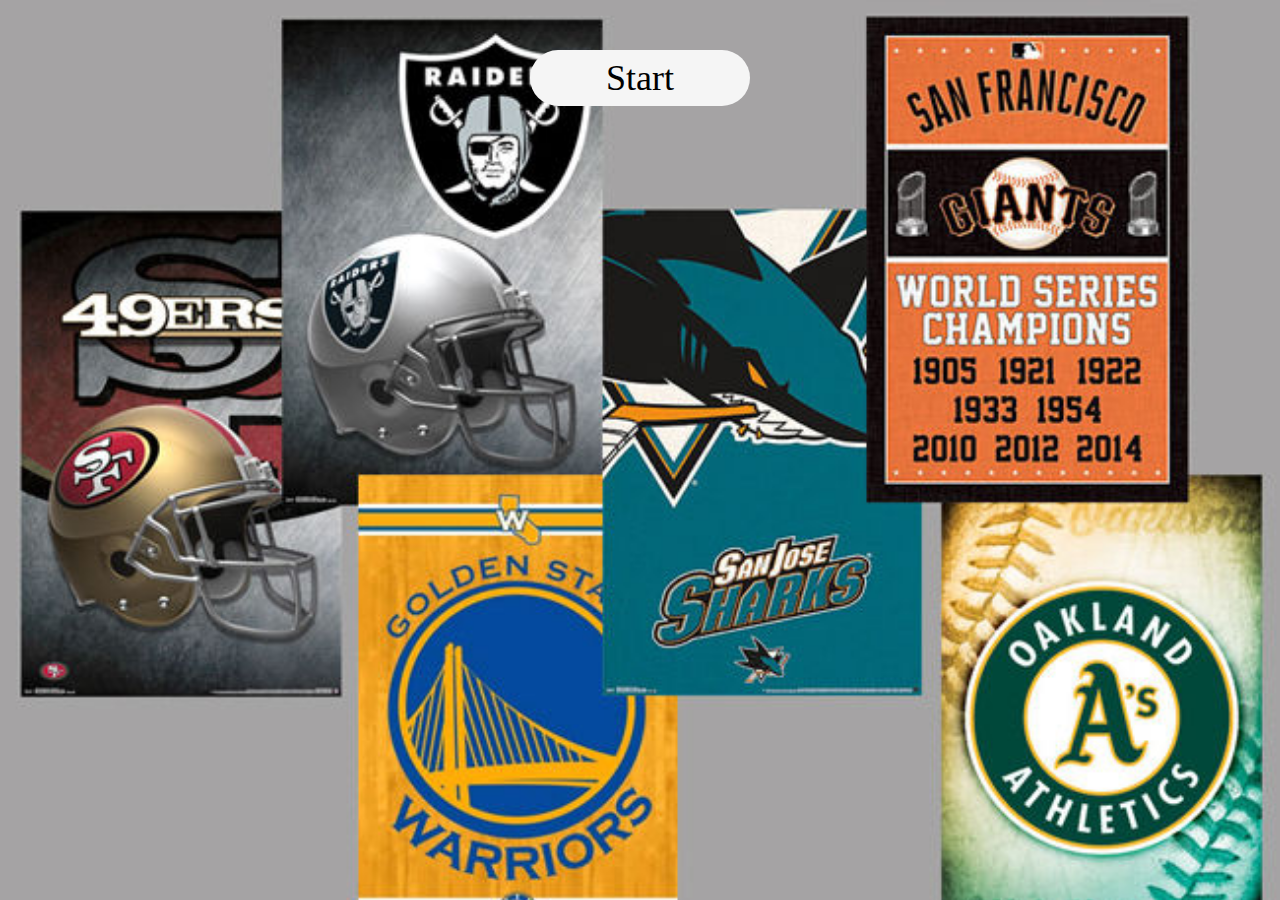
<file: index.html>
<!DOCTYPE html>

<html lang="en">
  
<head>
    <meta charset="UTF-8">
    <meta name="viewport" content="width=device-width, initial-scale=1.0">
    <meta http-equiv="X-UA-Compatible" content="ie=edge">
    <title>Bay Area Sports Trivia</title>
    <link rel="stylesheet" href="https://maxcdn.bootstrapcdn.com/bootstrap/4.0.0-beta.3/css/bootstrap.min.css" integrity="sha384-Zug+QiDoJOrZ5t4lssLdxGhVrurbmBWopoEl+M6BdEfwnCJZtKxi1KgxUyJq13dy"
        crossorigin="anonymous">
    <link rel="stylesheet" href="assets/css/reset.css">
    <link rel="stylesheet" href="assets/css/style.css">
    <script src="https://ajax.googleapis.com/ajax/libs/jquery/2.2.2/jquery.min.js"></script>
</head>

<body>

    <div class="container">
        <div class="main">
            <div class="row start-page">
                <div class="row img-initial col-sm-12"></div>
                <div class="row">
                    <div class="start-btn">Start</div>
                </div>
            </div>

            <div class="row questions-page">
                <div class='timer text-left col-sm-3'></div>
                <div class="question col-sm-6"></div>
                <div class='score text-right col-sm-3'>
                    <div class="right"></div>
                    <div class="wrong"></div>
                </div>
            </div>
            <div class="row answers"></div>
            <div class="row reset-button"></div>
        </div>

    </div>

    <script src="assets/javascript/app.js"></script>
</body>

</html>
</file>
<file: assets/css/style.css>
body {
    background-image: url("../images/bateams.jpg");
	background-size: 100%;
	text-align: center;
  }
  
  .main {
    max-width: 960px;
    margin: 0 auto;
    margin-top: 50px;
  }
  
  .hidden {
    visibility: hidden;
  }
  
  .start-btn {
    width: 200px;
    color:black;
    font-size: 36px;
    border-radius: 50px;
    background: whitesmoke;
    padding: 10px;
    text-align: center;
    margin: 0 auto;
    cursor: pointer;
  }
  
  .timer,
  .score {
    margin-bottom: 75px;
    color:honeydew;
    margin: 0;
    padding: 0;
  }
  
  .score {
    text-align: right;
  }
  
  .time {
    color: white;
    font-size: 30px;
  }
  
  .question {
    color: black;
    background-color: white;
    font-size: 50px;
    margin-bottom: 50px;
    text-align: center;
  }
  
  .answer {
    padding: 20px;
    color:black;
    width: 80%;
    margin: 0 auto;
    margin-bottom: 20px;
    background-color: white;
    border-radius: 4px;
    cursor: pointer;
  }
  
  .gif {
    width: 500px;
    margin-top: 50px;
  }
  
  .row {
    margin: 0 auto;
  }
  
  .right-answer {
    background: green;
    color: white;
  }
  
  .wrong-answer {
    background: red;
    color: white;
  }
  
  .times-up {
    font-size: 36px;
    color: red;
    text-align: center;
  }
  
  .final {
    background-color: white;
    color: black;
    font-size: 30px;
    text-align: center;
    margin-top: 100px;
  }
  
  .reset-button {
    background: orange;
    color: white;
    border: none;
    margin-top: 80px;
    border-radius: 40px;
    width: 300px;
  }
  
  .reset-button:hover {
    background: gold;
    border: none;
  }
</file>
